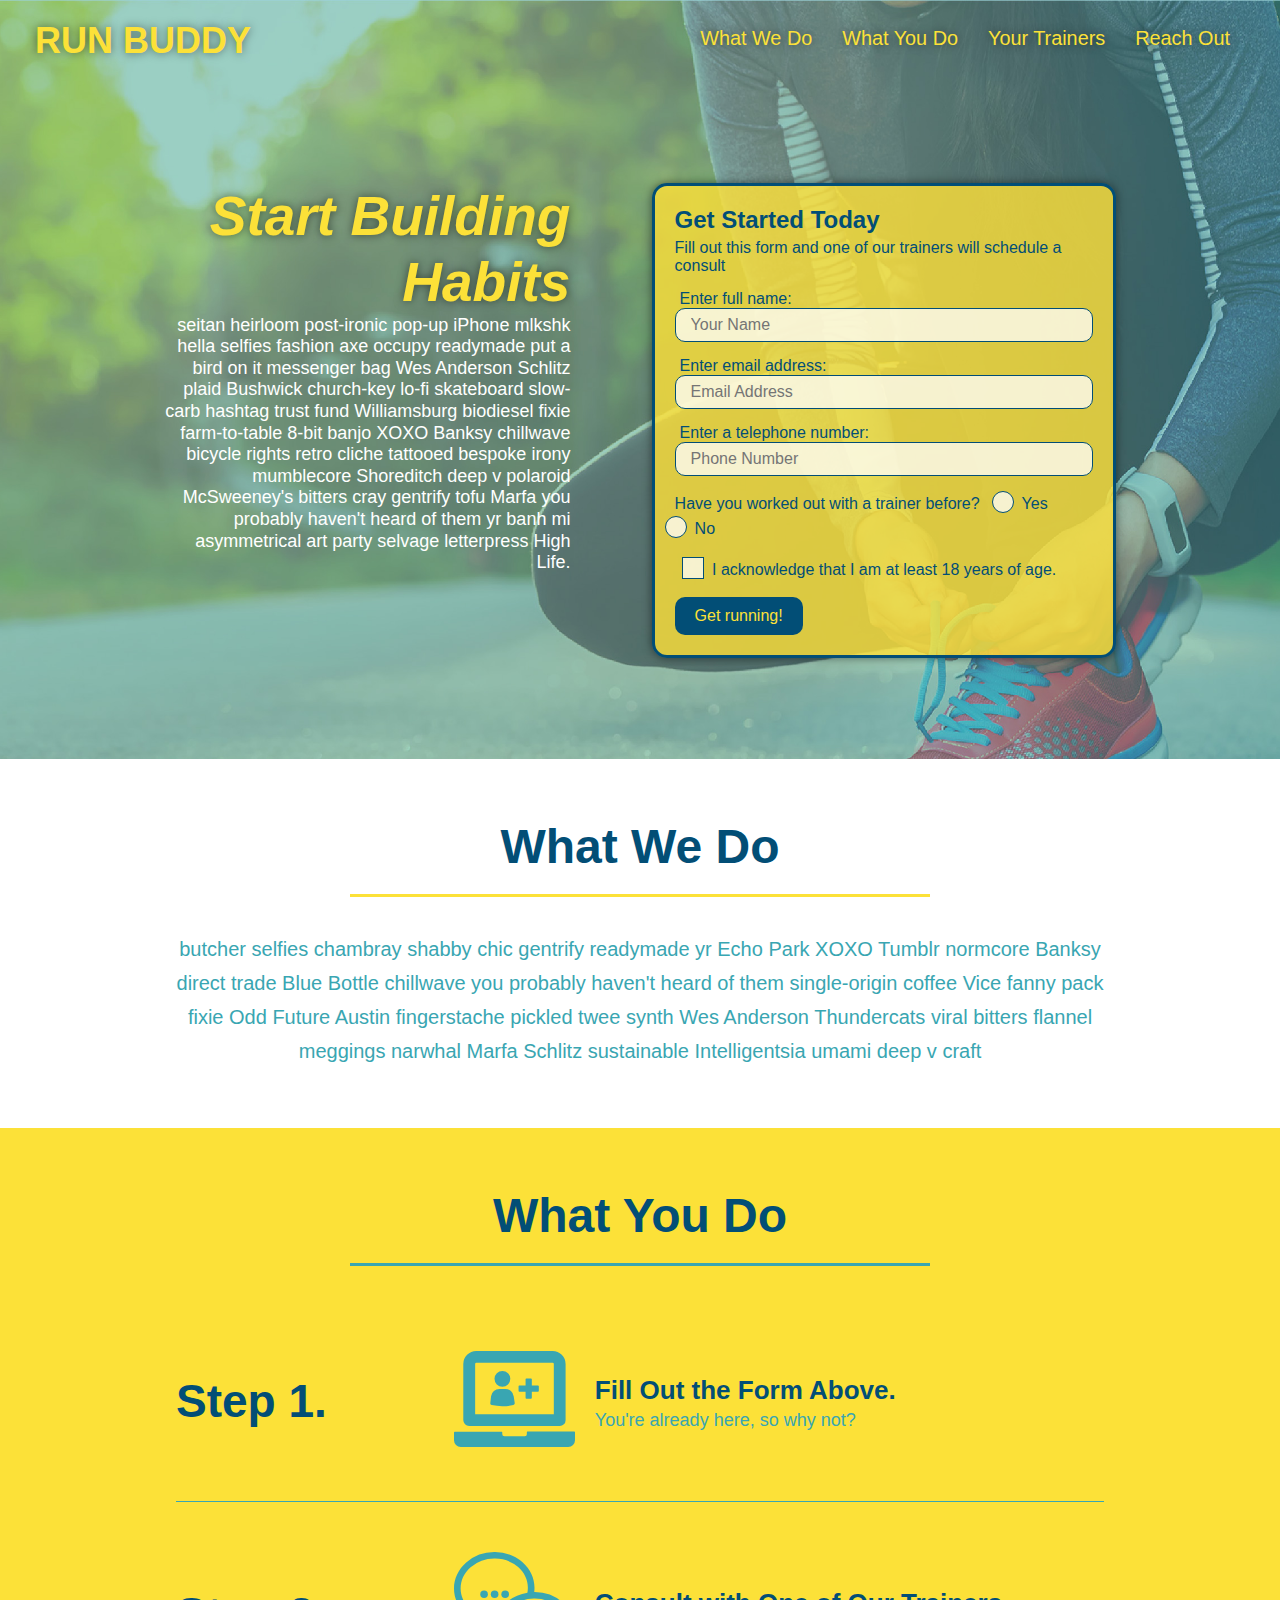
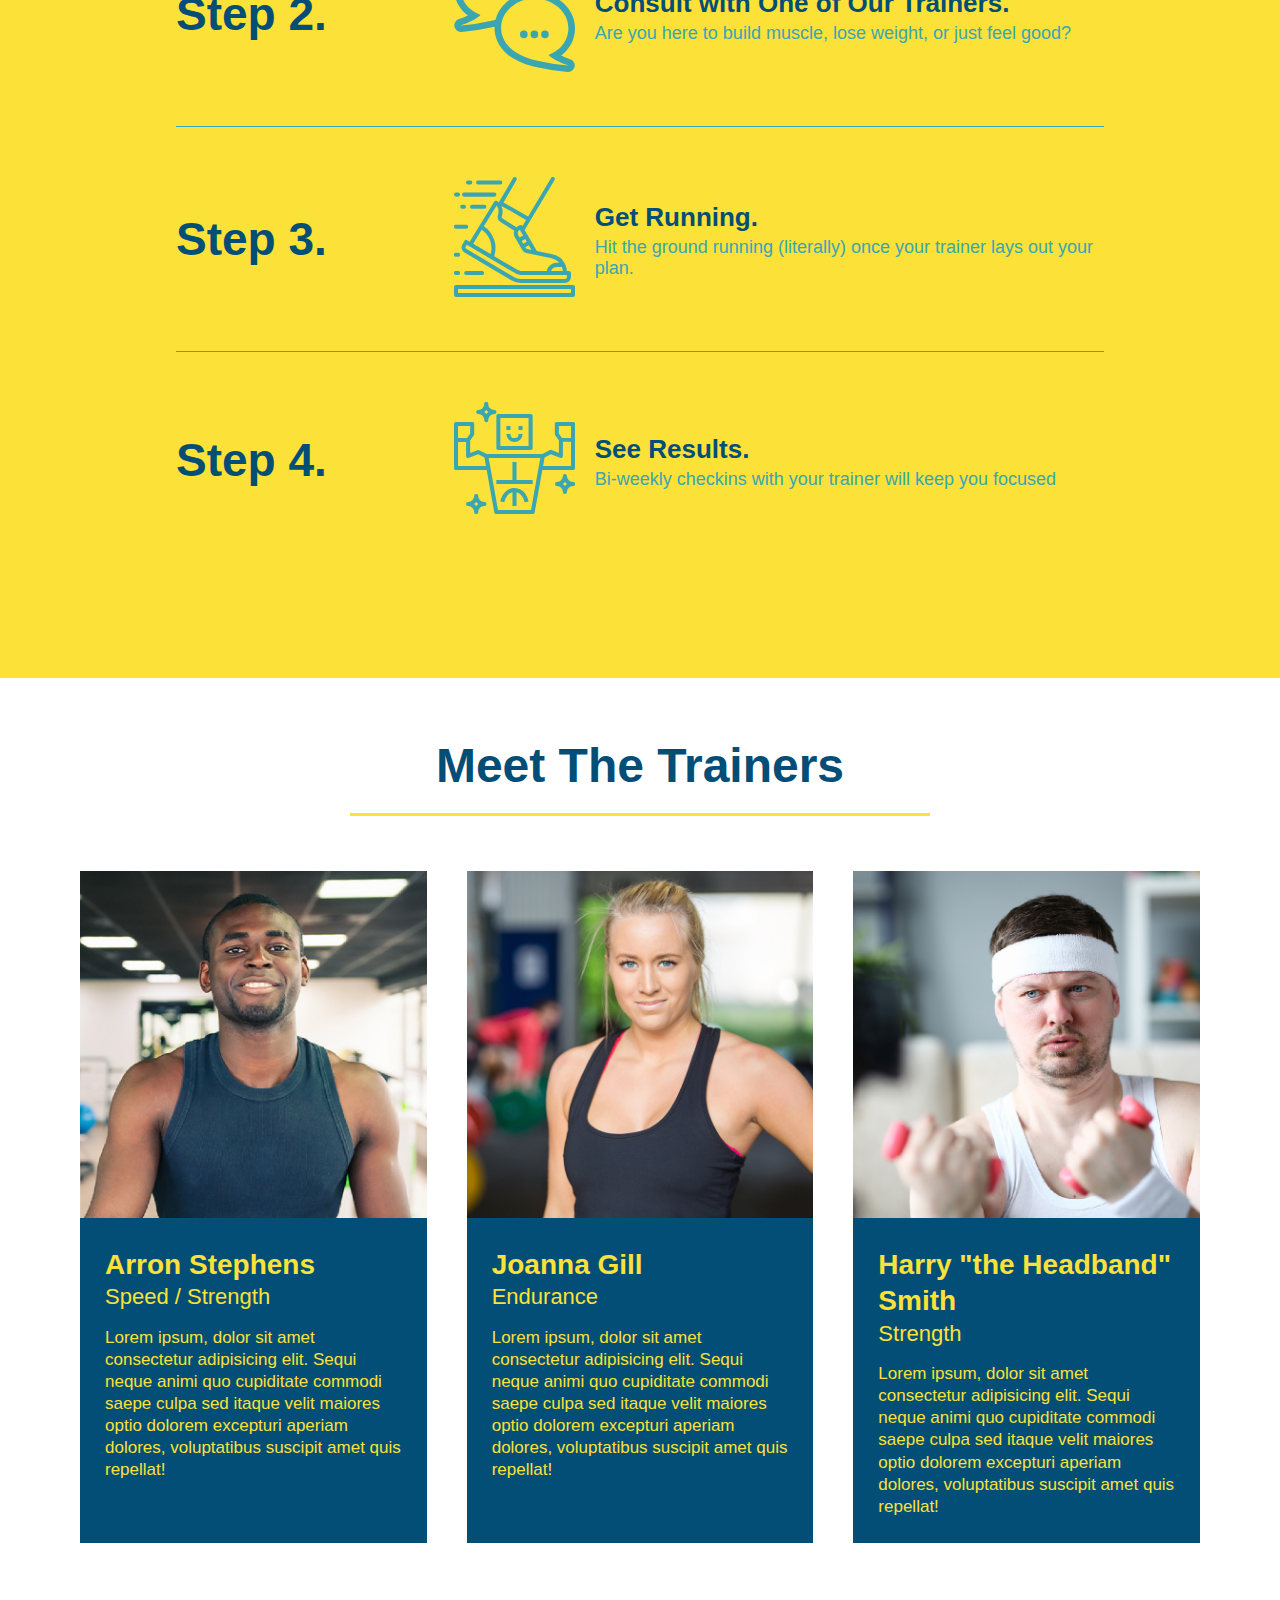
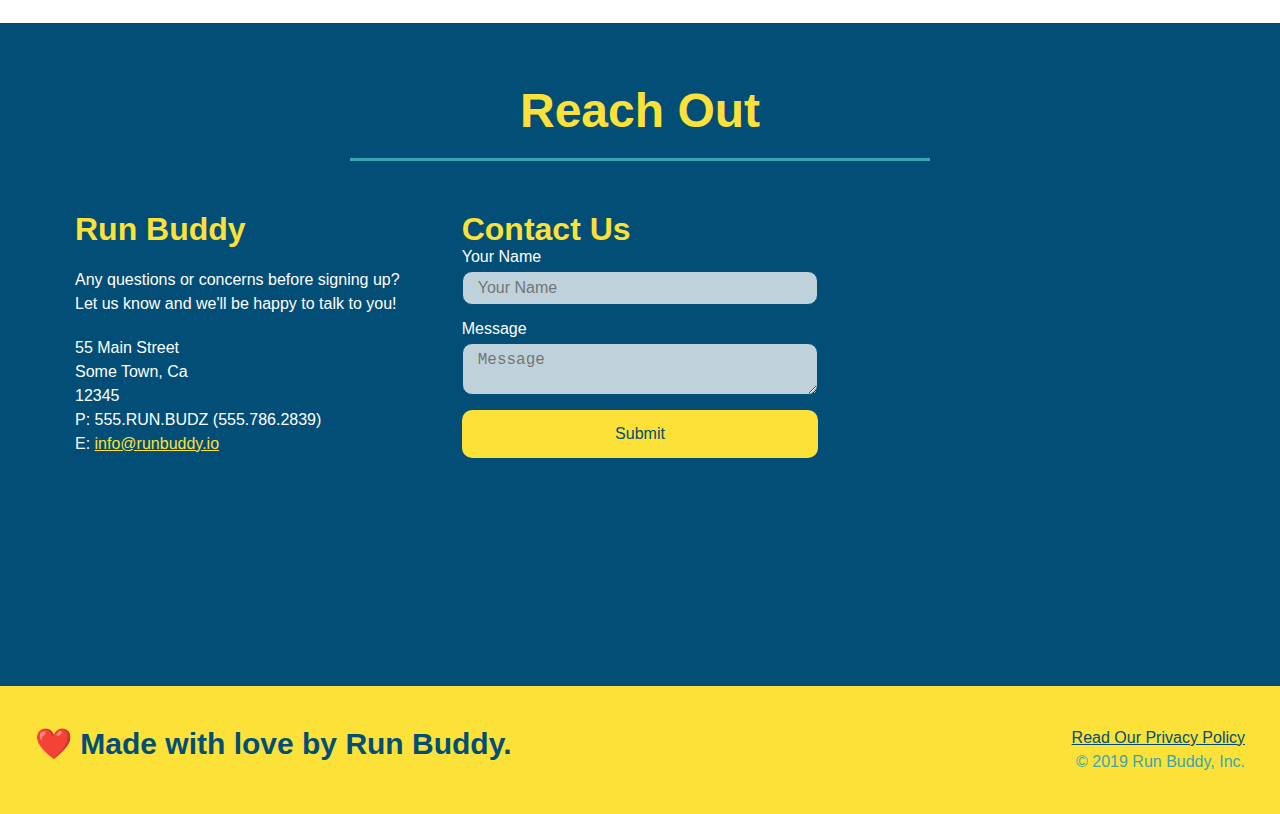
<file: index.html>
<!DOCTYPE html>
<html lang="en">

<head>
  <meta charset="UTF-8" />
  <meta name="viewport" content="width=device-width, initial-scale=1.0" />
  <link rel="stylesheet" href="./assets/css/style.css" />
  <title>Run Buddy</title>
</head>

<body>
  <!-- navigation -->
  <header>
    <h1>
      <a href="/">
        RUN BUDDY
      </a>
    </h1>
    <nav>
      <!-- Unordered list element -->
      <ul>
        <!-- List item element-->
        <li>
          <!-- Anchor element -->
          <a href="#what-we-do">What We Do</a>
        </li>
        <li>
          <a href="#what-you-do">What You Do</a>
        </li>
        <li>
          <a href="#your-trainers">Your Trainers</a>
        </li>
        <li>
          <a href="#reach-out">Reach Out</a>
        </li>
      </ul>
    </nav>
  </header>

  <!-- hero/jumbotron -->
  <section class="hero">
    <div class="hero-cta">
      <h2>Start Building Habits</h2>
        <p>
          seitan heirloom post-ironic pop-up iPhone mlkshk hella selfies fashion axe occupy readymade put a bird on it messenger bag Wes Anderson Schlitz plaid Bushwick church-key lo-fi skateboard slow-carb hashtag trust fund Williamsburg biodiesel fixie farm-to-table 8-bit banjo XOXO Banksy chillwave bicycle rights retro cliche tattooed bespoke irony mumblecore Shoreditch deep v polaroid McSweeney's bitters cray gentrify tofu Marfa you probably haven't heard of them yr banh mi asymmetrical art party selvage letterpress High Life.
        </p>
    </div>
    <div class="hero-form">
      <h3>Get Started Today</h3>
      <p>Fill out this form and one of our trainers will schedule a consult</p>
      <form>
        <label for="name">Enter full name:</label>
        <input type="text" placeholder="Your Name" name="name" id="name" class="form-input" />
        <label for="email">Enter email address:</label>
        <input type="text" placeholder="Email Address" name="email" id="email" class="form-input" />
        <label for="phone">Enter a telephone number:</label>
        <input type="text" placeholder="Phone Number" name="phone" id="phone" class="form-input" />
        <p>
          Have you worked out with a trainer before?
          <span class="radio-wrapper">
            <input type="radio" name="trainer-confirm" id="trainer-yes" />
            <label for="trainer-yes">Yes</label>
          </span>
          <span class="radio-wrapper">
            <input type="radio" name="trainer-confirm" id="trainer-no" />
            <label for="trainer-no">No</label>
          </span>
        </p>
        <p>
          <span class="checkbox-wrapper">
            <input type="checkbox" name="age-confirm" id="checkbox" />
            <label for="checkbox">I acknowledge that I am at least 18 years of age.</label>
          </span>
        </p>
        <button type="submit">
          Get running!
        </button>
      </form>
    </div>
  </section>

  <!-- "what we do" section -->
  <section id="what-we-do" class="intro">
    <div class="flex-row">
      <h2 class="section-title primary-border">
        What We Do
      </h2>
    </div> 
    <div class="flex-row">
      <p>
        butcher selfies chambray shabby chic gentrify readymade yr Echo Park XOXO Tumblr normcore Banksy direct trade Blue
        Bottle chillwave you probably haven't heard of them single-origin coffee Vice fanny pack fixie Odd Future Austin
        fingerstache pickled twee synth Wes Anderson Thundercats viral bitters flannel meggings narwhal Marfa Schlitz
        sustainable Intelligentsia umami deep v craft
      </p>
    </div>
  </section>

  <!-- "what you do" section -->
  <section id="what-you-do" class="steps">
    <div class="flex-row">
      <h2 class="section-title secondary-border">
        What You Do
      </h2>
    </div>
    <div class="step">
      <h3>Step 1.</h3>
      <div class="step-info">
        <div class="step-img">
          <img src="./assets/images/01-04-svgs/step-1.svg" alt="" />
        </div>
        <div class="step-text">
          <h4>Fill Out the Form Above.</h4>
          <p>You're already here, so why not?</p>
        </div>
      </div>
    </div>

    <div class="step">
      <h3>Step 2.</h3>
      <div class="step-info">
        <div class="step-img">
          <img src="./assets/images/01-04-svgs/step-2.svg" alt="" />
        </div>
        <div class="step-text">
          <h4>Consult with One of Our Trainers.</h4>
          <p>Are you here to build muscle, lose weight, or just feel good?</p>
        </div>
      </div>
    </div>

    <div class="step">
      <h3>Step 3.</h3>
      <div class="step-info">
        <div class="step-img">
          <img src="./assets/images/01-04-svgs/step-3.svg" alt="" />
        </div>
        <div class="step-text">
          <h4>Get Running.</h4>
          <p>Hit the ground running (literally) once your trainer lays out your plan.</p>
        </div>
      </div>
    </div>

    <div class="step">
      <h3>Step 4.</h3>
      <div class="step-info">
        <div class="step-img">
          <img src="./assets/images/01-04-svgs/step-4.svg" alt="" />
        </div>
        <div class="step-text">
          <h4>See Results.</h4>
          <p>Bi-weekly checkins with your trainer will keep you focused</p>
        </div>
      </div>
    </div>

  </section>

  <!-- "meet the trainers" section -->
  <section id="your-trainers">
    <div class="flex-row">
      <h2 class="section-title primary-border">
        Meet The Trainers
      </h2>
    </div>  
    <div class="trainers">
      <article class="trainer">
        <img src="./assets/images/trainer-1.jpg" alt="Arron Stephens in his workout clothes, ready to pump iron" />
        <div class="trainer-bio">
          <h3 class="trainer-name">Arron Stephens</h3>
          <h4 class="trainer-role">Speed / Strength</h4>
          <p>
            Lorem ipsum, dolor sit amet consectetur adipisicing elit. Sequi neque animi quo cupiditate commodi saepe culpa
            sed
            itaque velit maiores optio dolorem excepturi aperiam dolores, voluptatibus suscipit amet quis repellat!
          </p>
        </div>
      </article>

      <!-- second trainer bio -->
      <article class="trainer">
        <img src="./assets/images/trainer-2.jpg" 
          alt="Joanna Gill cooling off after a workout" />
        <div class="trainer-bio">
          <h3 class="trainer-name">Joanna Gill</h3>
          <h4 class="trainer-role">Endurance</h4>
          <p>
            Lorem ipsum, dolor sit amet consectetur adipisicing elit. Sequi neque animi quo cupiditate commodi saepe culpa
            sed
            itaque velit maiores optio dolorem excepturi aperiam dolores, voluptatibus suscipit amet quis repellat!
          </p>
        </div>
        
      </article>

      <!-- third trainer bio -->
      <article class="trainer">
        <img src="./assets/images/trainer-3.jpg"
          alt="Harry Smith wearing a headband and lifting comically small pink weights" />
        <div class="trainer-bio">
          <h3 class="trainer-name">Harry "the Headband" Smith</h3>
          <h4 class="trainer-role">Strength</h4>
          <p>
            Lorem ipsum, dolor sit amet consectetur adipisicing elit. Sequi neque animi quo cupiditate commodi saepe culpa
            sed
            itaque velit maiores optio dolorem excepturi aperiam dolores, voluptatibus suscipit amet quis repellat!
          </p>
        </div>
      </article>
    </div>
  </section>

  <!-- "reach out" section -->
  <section id="reach-out" class="contact">
    <div class="flex-row">
      <h2 class="section-title secondary-border">
        Reach Out
      </h2>
    </div>
    <div class="contact-info">
      <div>
        <h3>Run Buddy</h3>
        <p>
          Any questions or concerns before signing up?
          <br />
          Let us know and we'll be happy to talk to you!
        </p>
        <address>
          55 Main Street <br />
          Some Town, Ca <br />
          12345<br />
          P: 555.RUN.BUDZ (555.786.2839)<br />
          E: <a href="mailto:info@runbuddy.io">info@runbuddy.io</a>
        </address>
      </div>
      <div class="contact-form">
        <h3>Contact Us</h3>
        <form>
          <label for="contact-name">Your Name</label>
          <input type="text" id="contact-name" placeholder="Your Name" />
  
          <label for="contact message">Message</label>
          <textarea id="contact-message" placeholder="Message"></textarea>
  
          <button type="submit">Submit</button>
        </form>
      </div>

      <iframe 
        src="https://www.google.com/maps/embed?pb=!1m18!1m12!1m3!1d3147.1079747227936!2d-120.42364418397035!3d37.92790791110593!2m3!1f0!2f0!3f0!3m2!1i1024!2i768!4f13.1!3m3!1m2!1s0x8090c49129b6ac57%3A0xb56c7eb95a2cd8bd!2sMain%20St%2C%20California%2095327!5e0!3m2!1sen!2sus!4v1616426329495!5m2!1sen!2sus"
        style="border:0;" 
        allowfullscreen=""
        loading="lazy">
      </iframe>
    </div>
  </section>

  <!-- footer -->
  <footer>
    <h2>❤️ Made with love by Run Buddy.</h2>
    <div>
      <a href="./privacy-policy.html">Read Our Privacy Policy</a><br />
      &copy; 2019 Run Buddy, Inc.
    </div>
  </footer>
</body>

</html>
</file>
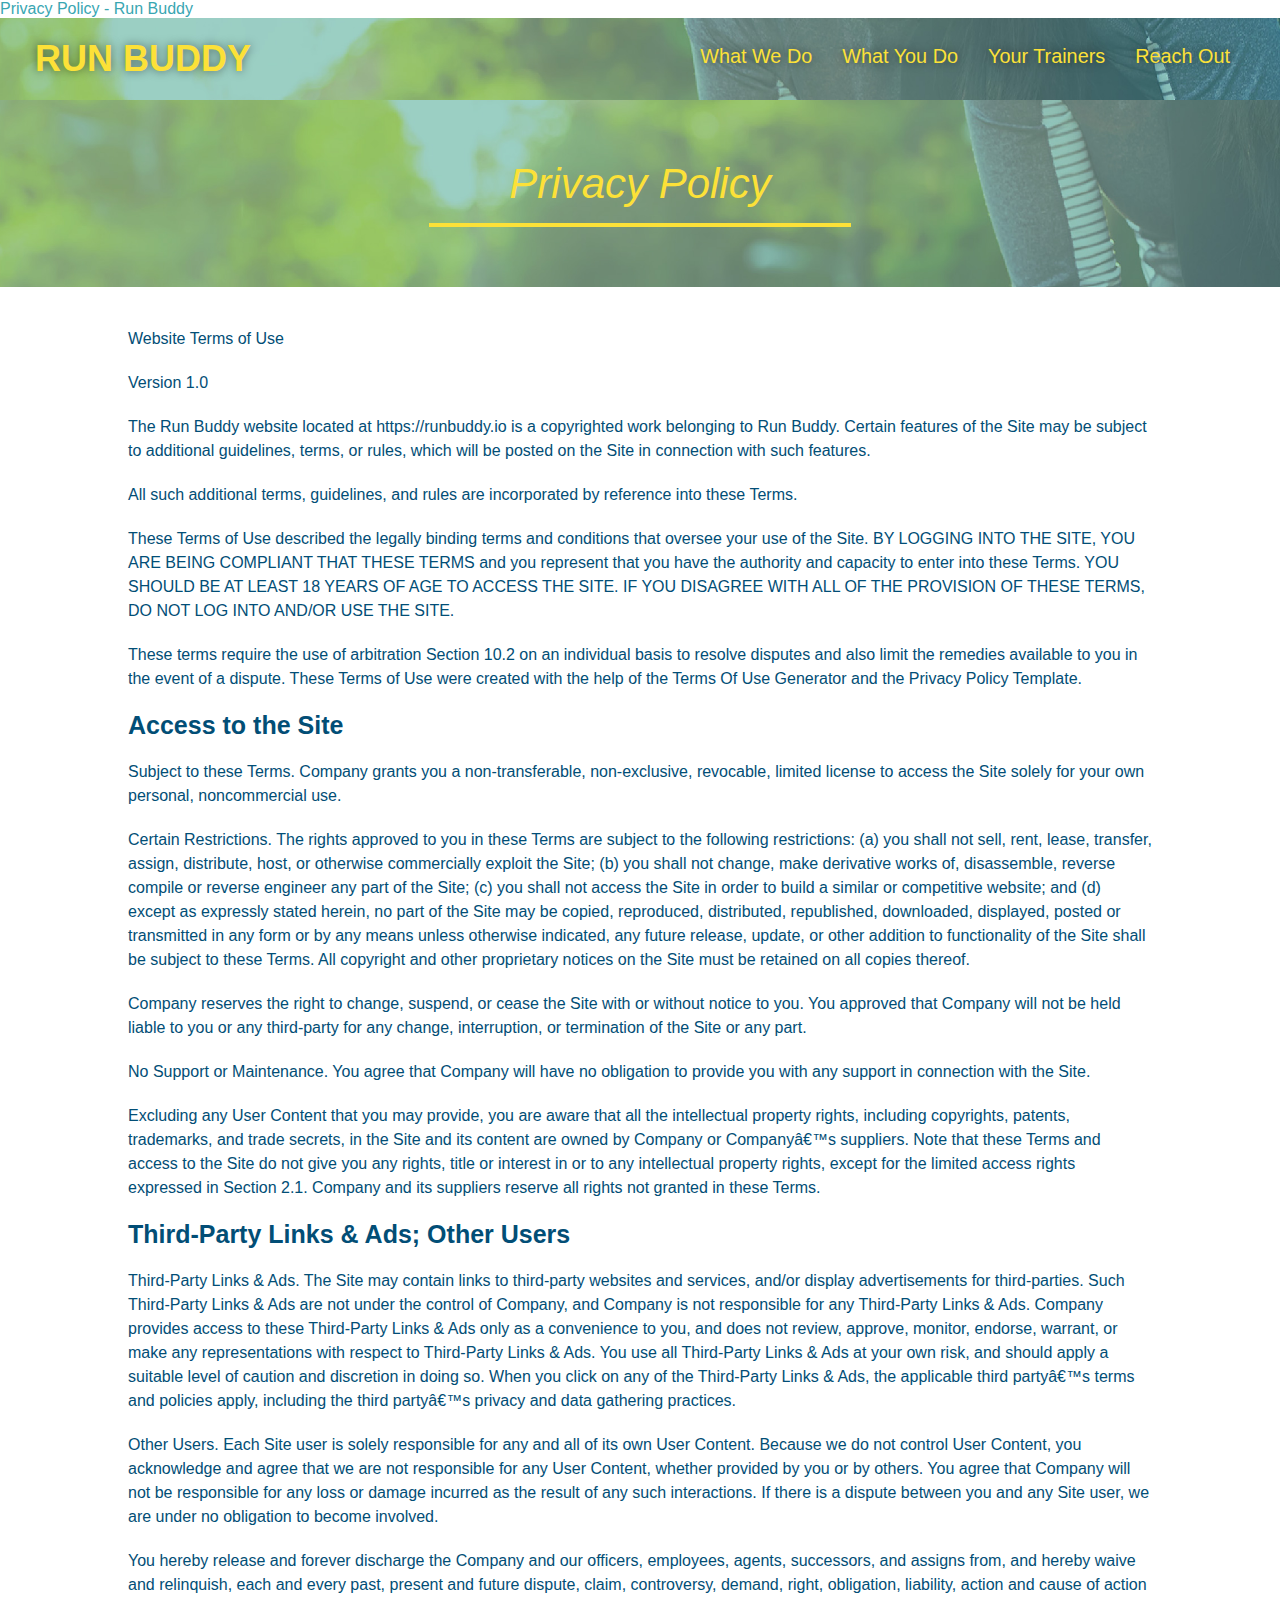
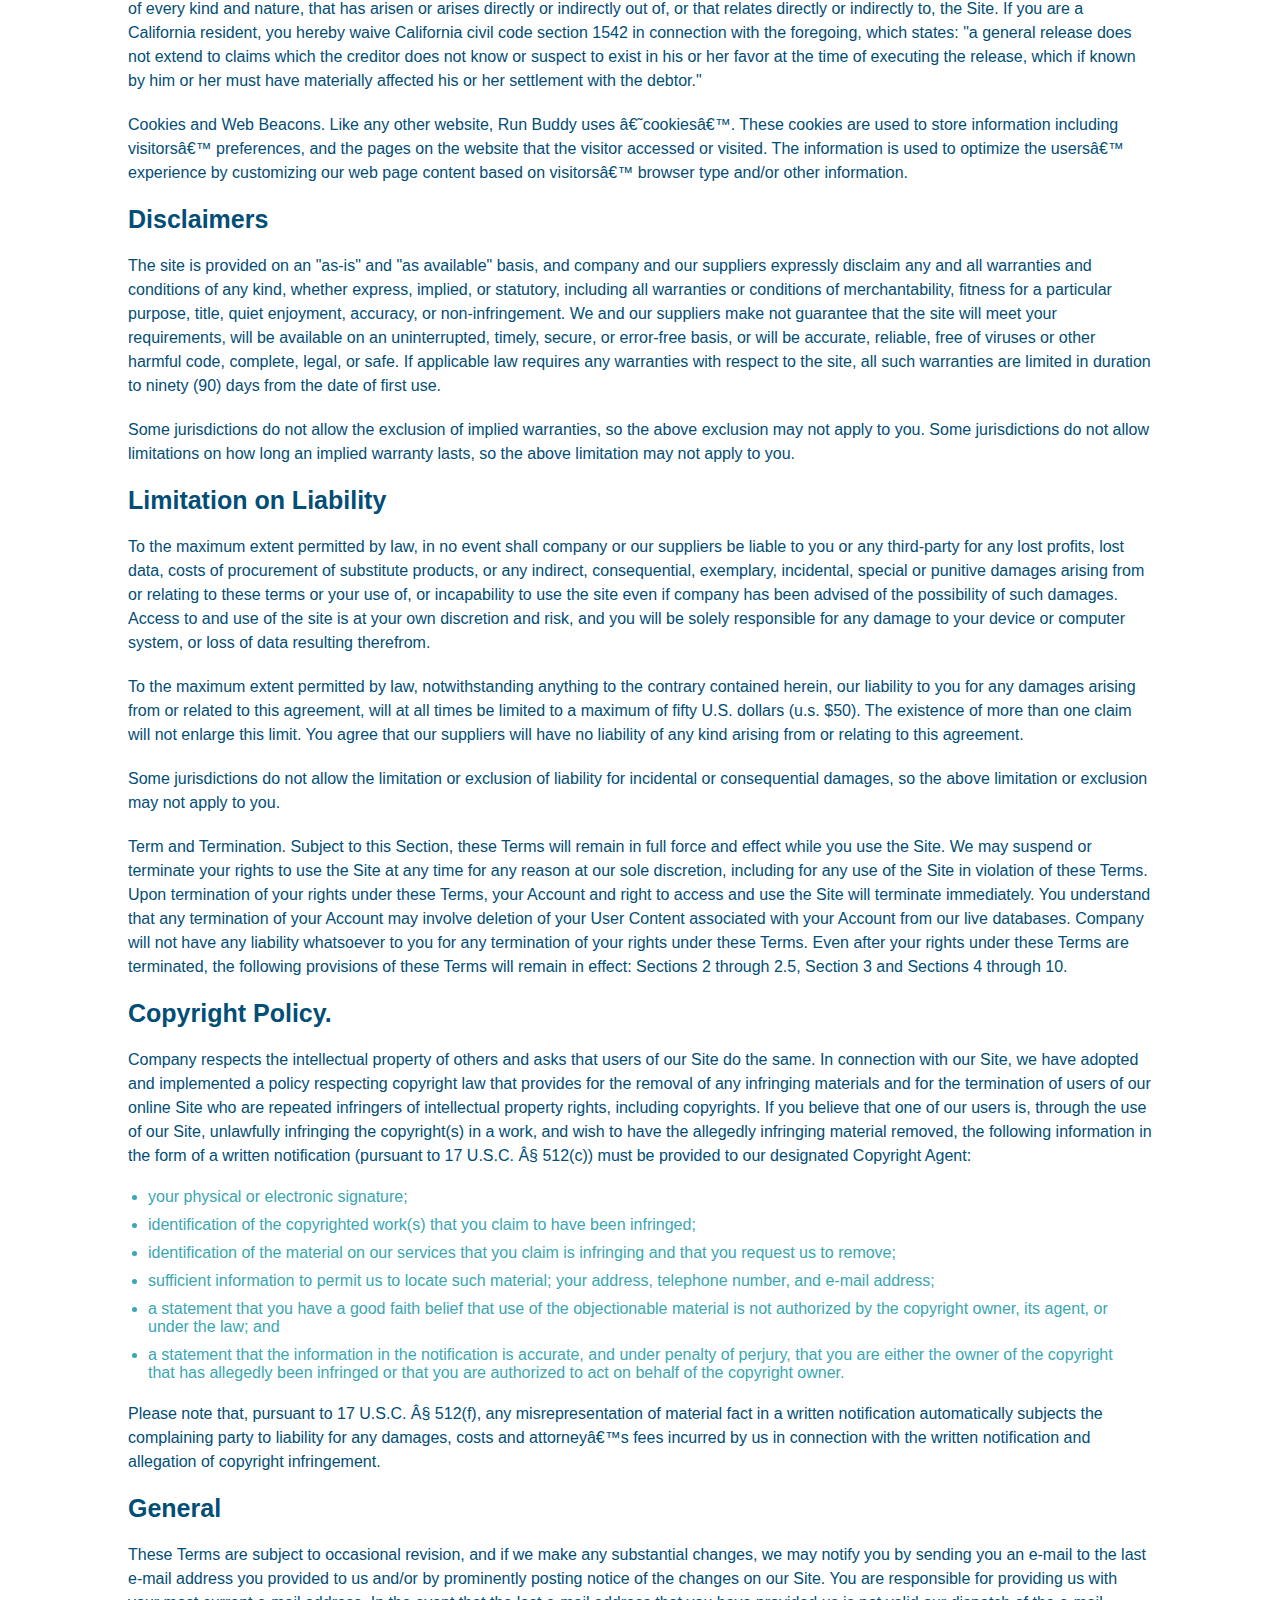
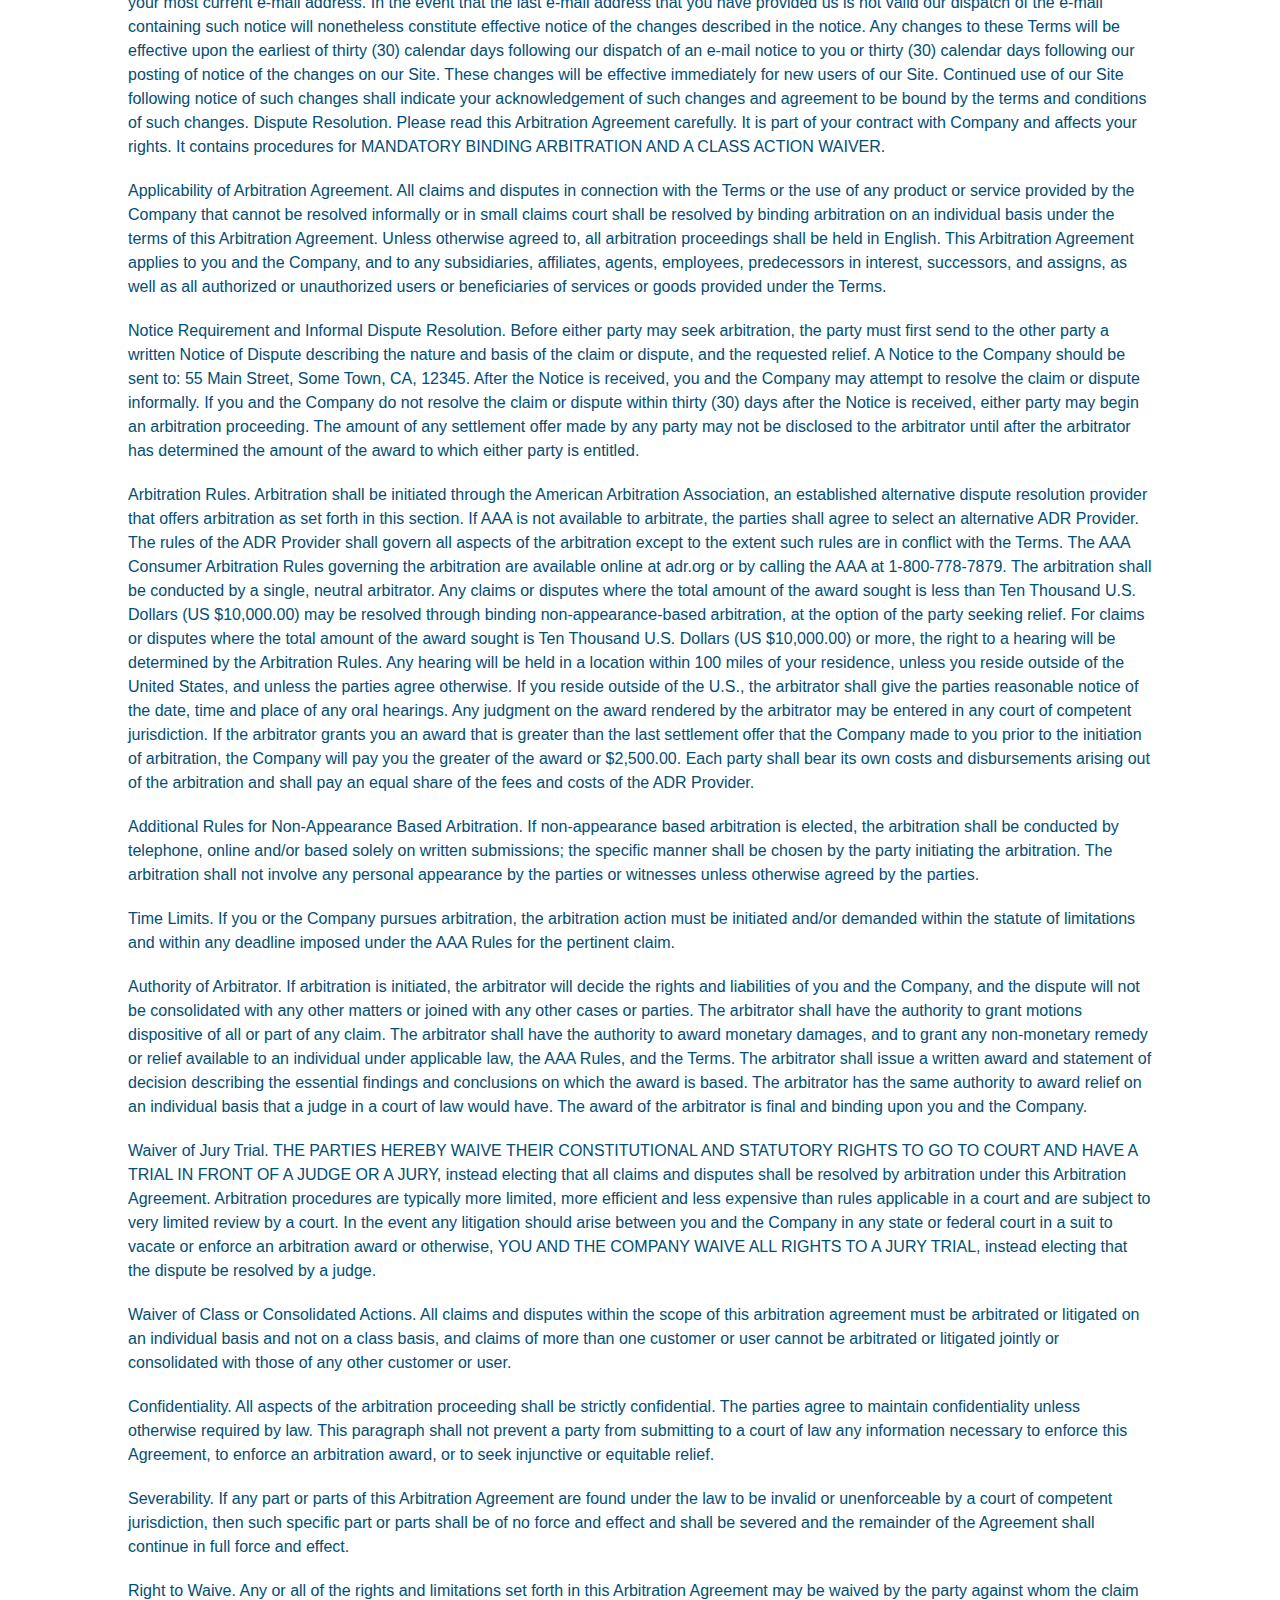
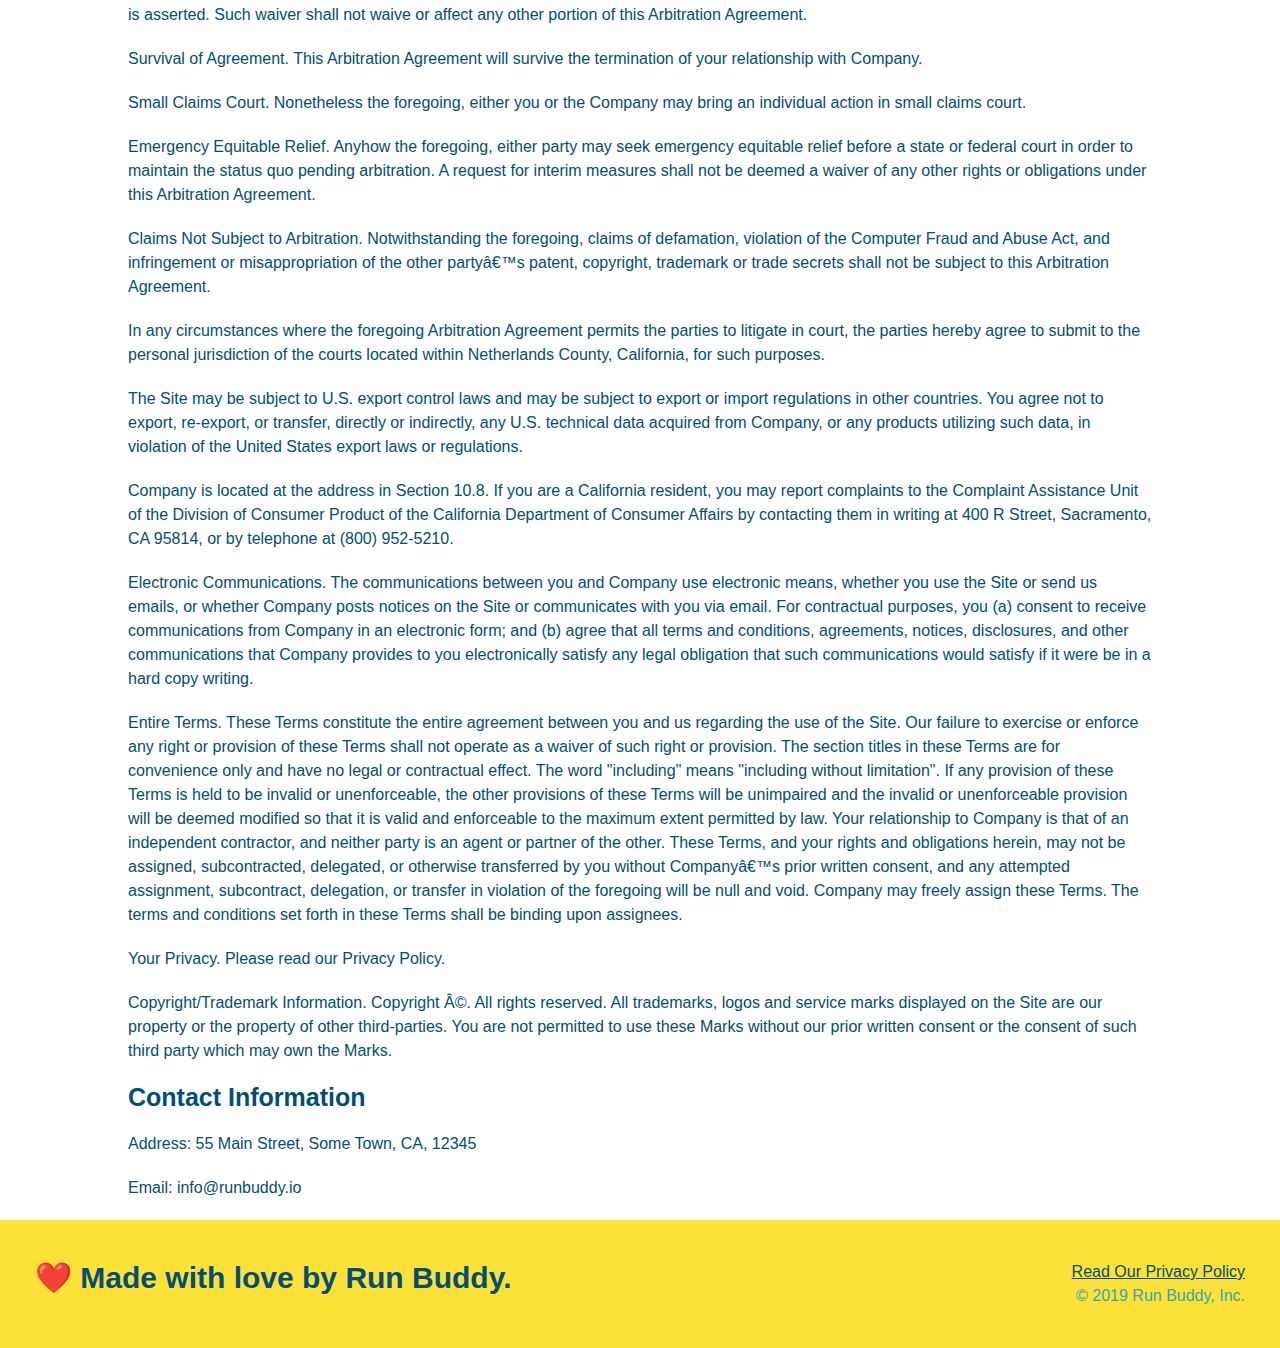
<file: privacy-policy.html>
<!DOCTYPE html>
<html lang="en">

<head>
  <meta charset="UTF-8" />
  <meta name="viewport" content="width=device-width, initial-scale=1.0"
  <title>Privacy Policy - Run Buddy</title>
  <link rel="stylesheet" href="./assets/css/style.css" />
  <link rel="stylesheet" href="./assets/css/secondary-styles.css" />

</head>

<body>
  <header>
    <h1>
      <a href="/">
        RUN BUDDY
      </a>
    </h1>
    <nav>
      <!-- Unordered list element -->
      <ul>
        <!-- List item element-->
        <li>
          <!-- Anchor element -->
          <a href="./index.html#what-we-do">What We Do</a>
        </li>
        <li>
          <a href="./index.html#what-you-do">What You Do</a>
        </li>
        <li>
          <a href="./index.html#your-trainers">Your Trainers</a>
        </li>
        <li>
          <a href="./index.html#reach-out">Reach Out</a>
        </li>
      </ul>
    </nav>
  </header>

  <section class="hero">
    <h2 class="page-title">
      Privacy Policy
    </h2>
  </section>

  <article class="secondary-content">

    <p>
      Website Terms of Use
    </p>

    <p>
      Version 1.0
    </p>

    <p>
      The Run Buddy website located at https://runbuddy.io is a copyrighted work belonging to Run Buddy. Certain
      features of the Site may be subject to additional guidelines, terms, or rules, which will be posted on the Site
      in connection with such features.
    </p>

    <p>
      All such additional terms, guidelines, and rules are incorporated by reference into these Terms.
    </p>

    <p>
      These Terms of Use described the legally binding terms and conditions that oversee your use of the Site. BY
      LOGGING INTO THE SITE, YOU ARE BEING COMPLIANT THAT THESE TERMS and you represent that you have the authority
      and capacity to enter into these Terms. YOU SHOULD BE AT LEAST 18 YEARS OF AGE TO ACCESS THE SITE. IF YOU
      DISAGREE WITH ALL OF THE PROVISION OF THESE TERMS, DO NOT LOG INTO AND/OR USE THE SITE.
    </p>

    <p>
      These terms require the use of arbitration Section 10.2 on an individual basis to resolve disputes and also
      limit the remedies available to you in the event of a dispute. These Terms of Use were created with the help of
      the Terms Of Use Generator and the Privacy Policy Template.
    </p>

    <h3>
      Access to the Site
    </h3>

    <p>
      Subject to these Terms. Company grants you a non-transferable, non-exclusive, revocable, limited license to
      access the Site solely for your own personal, noncommercial use.
    </p>

    <p>
      Certain Restrictions. The rights approved to you in these Terms are subject to the following restrictions: (a)
      you shall not sell, rent, lease, transfer, assign, distribute, host, or otherwise commercially exploit the Site;
      (b) you shall not change, make derivative works of, disassemble, reverse compile or reverse engineer any part of
      the Site; (c) you shall not access the Site in order to build a similar or competitive website; and (d) except
      as expressly stated herein, no part of the Site may be copied, reproduced, distributed, republished, downloaded,
      displayed, posted or transmitted in any form or by any means unless otherwise indicated, any future release,
      update, or other addition to functionality of the Site shall be subject to these Terms. All copyright and other
      proprietary notices on the Site must be retained on all copies thereof.
    </p>

    <p>
      Company reserves the right to change, suspend, or cease the Site with or without notice to you. You approved
      that Company will not be held liable to you or any third-party for any change, interruption, or termination of
      the Site or any part.
    </p>

    <p>
      No Support or Maintenance. You agree that Company will have no obligation to provide you with any support in
      connection with the Site.
    </p>

    <p>
      Excluding any User Content that you may provide, you are aware that all the intellectual property rights,
      including copyrights, patents, trademarks, and trade secrets, in the Site and its content are owned by Company
      or Companyâ€™s suppliers. Note that these Terms and access to the Site do not give you any rights, title or
      interest in or to any intellectual property rights, except for the limited access rights expressed in Section
      2.1. Company and its suppliers reserve all rights not granted in these Terms.
    </p>

    <h3>
      Third-Party Links & Ads; Other Users
    </h3>

    <p>
      Third-Party Links & Ads. The Site may contain links to third-party websites and services, and/or display
      advertisements for third-parties. Such Third-Party Links & Ads are not under the control of Company, and Company
      is not responsible for any Third-Party Links & Ads. Company provides access to these Third-Party Links & Ads
      only as a convenience to you, and does not review, approve, monitor, endorse, warrant, or make any
      representations with respect to Third-Party Links & Ads. You use all Third-Party Links & Ads at your own risk,
      and should apply a suitable level of caution and discretion in doing so. When you click on any of the
      Third-Party Links & Ads, the applicable third partyâ€™s terms and policies apply, including the third partyâ€™s
      privacy and data gathering practices.
    </p>

    <p>
      Other Users. Each Site user is solely responsible for any and all of its own User Content. Because we do not
      control User Content, you acknowledge and agree that we are not responsible for any User Content, whether
      provided by you or by others. You agree that Company will not be responsible for any loss or damage incurred as
      the result of any such interactions. If there is a dispute between you and any Site user, we are under no
      obligation to become involved.
    </p>

    <p>
      You hereby release and forever discharge the Company and our officers, employees, agents, successors, and
      assigns from, and hereby waive and relinquish, each and every past, present and future dispute, claim,
      controversy, demand, right, obligation, liability, action and cause of action of every kind and nature, that has
      arisen or arises directly or indirectly out of, or that relates directly or indirectly to, the Site. If you are
      a California resident, you hereby waive California civil code section 1542 in connection with the foregoing,
      which states: "a general release does not extend to claims which the creditor does not know or suspect to exist
      in his or her favor at the time of executing the release, which if known by him or her must have materially
      affected his or her settlement with the debtor."
    </p>

    <p>
      Cookies and Web Beacons. Like any other website, Run Buddy uses â€˜cookiesâ€™. These cookies are used to store
      information including visitorsâ€™ preferences, and the pages on the website that the visitor accessed or visited.
      The information is used to optimize the usersâ€™ experience by customizing our web page content based on
      visitorsâ€™
      browser type and/or other information.
    </p>

    <h3>
      Disclaimers
    </h3>

    <p>
      The site is provided on an "as-is" and "as available" basis, and company and our suppliers expressly disclaim
      any and all warranties and conditions of any kind, whether express, implied, or statutory, including all
      warranties or conditions of merchantability, fitness for a particular purpose, title, quiet enjoyment, accuracy,
      or non-infringement. We and our suppliers make not guarantee that the site will meet your requirements, will be
      available on an uninterrupted, timely, secure, or error-free basis, or will be accurate, reliable, free of
      viruses or other harmful code, complete, legal, or safe. If applicable law requires any warranties with respect
      to the site, all such warranties are limited in duration to ninety (90) days from the date of first use.
    </p>

    <p>
      Some jurisdictions do not allow the exclusion of implied warranties, so the above exclusion may not apply to
      you. Some jurisdictions do not allow limitations on how long an implied warranty lasts, so the above limitation
      may not apply to you.
    </p>

    <h3>
      Limitation on Liability
    </h3>

    <p>
      To the maximum extent permitted by law, in no event shall company or our suppliers be liable to you or any
      third-party for any lost profits, lost data, costs of procurement of substitute products, or any indirect,
      consequential, exemplary, incidental, special or punitive damages arising from or relating to these terms or
      your use of, or incapability to use the site even if company has been advised of the possibility of such
      damages. Access to and use of the site is at your own discretion and risk, and you will be solely responsible
      for any damage to your device or computer system, or loss of data resulting therefrom.
    </p>

    <p>
      To the maximum extent permitted by law, notwithstanding anything to the contrary contained herein, our liability
      to you for any damages arising from or related to this agreement, will at all times be limited to a maximum of
      fifty U.S. dollars (u.s. $50). The existence of more than one claim will not enlarge this limit. You agree that
      our suppliers will have no liability of any kind arising from or relating to this agreement.
    </p>

    <p>
      Some jurisdictions do not allow the limitation or exclusion of liability for incidental or consequential
      damages, so the above limitation or exclusion may not apply to you.
    </p>

    <p>
      Term and Termination. Subject to this Section, these Terms will remain in full force and effect while you use
      the Site. We may suspend or terminate your rights to use the Site at any time for any reason at our sole
      discretion, including for any use of the Site in violation of these Terms. Upon termination of your rights under
      these Terms, your Account and right to access and use the Site will terminate immediately. You understand that
      any termination of your Account may involve deletion of your User Content associated with your Account from our
      live databases. Company will not have any liability whatsoever to you for any termination of your rights under
      these Terms. Even after your rights under these Terms are terminated, the following provisions of these Terms
      will remain in effect: Sections 2 through 2.5, Section 3 and Sections 4 through 10.
    </p>

    <h3>
      Copyright Policy.
    </h3>

    <p>
      Company respects the intellectual property of others and asks that users of our Site do the same. In connection
      with our Site, we have adopted and implemented a policy respecting copyright law that provides for the removal
      of any infringing materials and for the termination of users of our online Site who are repeated infringers of
      intellectual property rights, including copyrights. If you believe that one of our users is, through the use of
      our Site, unlawfully infringing the copyright(s) in a work, and wish to have the allegedly infringing material
      removed, the following information in the form of a written notification (pursuant to 17 U.S.C. Â§ 512(c)) must
      be provided to our designated Copyright Agent:
    </p>

    <ul>
      <li>
        your physical or electronic signature;
      </li>
      <li>
        identification of the copyrighted work(s) that you claim to have been infringed;
      </li>
      <li>
        identification of the material on our services that you claim is infringing and that you request us to remove;
      </li>
      <li>
        sufficient information to permit us to locate such material; your address, telephone number, and e-mail
        address;
      </li>
      <li>
        a statement that you have a good faith belief that use of the objectionable material is not authorized by the
        copyright owner, its agent, or under the law; and
      </li>
      <li>
        a statement that the information in the notification is accurate, and under penalty of perjury, that you are
        either the owner of the copyright that has allegedly been infringed or that you are authorized to act on
        behalf of the copyright owner.
      </li>
    </ul>

    <p>
      Please note that, pursuant to 17 U.S.C. Â§ 512(f), any misrepresentation of material fact in a written
      notification automatically subjects the complaining party to liability for any damages, costs and attorneyâ€™s
      fees incurred by us in connection with the written notification and allegation of copyright infringement.
    </p>

    <h3>
      General
    </h3>

    <p>
      These Terms are subject to occasional revision, and if we make any substantial changes, we may notify you by
      sending you an e-mail to the last e-mail address you provided to us and/or by prominently posting notice of the
      changes on our Site. You are responsible for providing us with your most current e-mail address. In the event
      that the last e-mail address that you have provided us is not valid our dispatch of the e-mail containing such
      notice will nonetheless constitute effective notice of the changes described in the notice. Any changes to these
      Terms will be effective upon the earliest of thirty (30) calendar days following our dispatch of an e-mail
      notice to you or thirty (30) calendar days following our posting of notice of the changes on our Site. These
      changes will be effective immediately for new users of our Site. Continued use of our Site following notice of
      such changes shall indicate your acknowledgement of such changes and agreement to be bound by the terms and
      conditions of such changes. Dispute Resolution. Please read this Arbitration Agreement carefully. It is part of
      your contract with Company and affects your rights. It contains procedures for MANDATORY BINDING ARBITRATION AND
      A CLASS ACTION WAIVER.
    </p>

    <p>
      Applicability of Arbitration Agreement. All claims and disputes in connection with the Terms or the use of any
      product or service provided by the Company that cannot be resolved informally or in small claims court shall be
      resolved by binding arbitration on an individual basis under the terms of this Arbitration Agreement. Unless
      otherwise agreed to, all arbitration proceedings shall be held in English. This Arbitration Agreement applies to
      you and the Company, and to any subsidiaries, affiliates, agents, employees, predecessors in interest,
      successors, and assigns, as well as all authorized or unauthorized users or beneficiaries of services or goods
      provided under the Terms.
    </p>

    <p>
      Notice Requirement and Informal Dispute Resolution. Before either party may seek arbitration, the party must
      first send to the other party a written Notice of Dispute describing the nature and basis of the claim or
      dispute, and the requested relief. A Notice to the Company should be sent to: 55 Main Street, Some Town, CA,
      12345. After the Notice is received, you and the Company may attempt to resolve the claim or dispute informally.
      If you and the Company do not resolve the claim or dispute within thirty (30) days after the Notice is received,
      either party may begin an arbitration proceeding. The amount of any settlement offer made by any party may not
      be disclosed to the arbitrator until after the arbitrator has determined the amount of the award to which either
      party is entitled.
    </p>

    <p>
      Arbitration Rules. Arbitration shall be initiated through the American Arbitration Association, an established
      alternative dispute resolution provider that offers arbitration as set forth in this section. If AAA is not
      available to arbitrate, the parties shall agree to select an alternative ADR Provider. The rules of the ADR
      Provider shall govern all aspects of the arbitration except to the extent such rules are in conflict with the
      Terms. The AAA Consumer Arbitration Rules governing the arbitration are available online at adr.org or by
      calling the AAA at 1-800-778-7879. The arbitration shall be conducted by a single, neutral arbitrator. Any
      claims or disputes where the total amount of the award sought is less than Ten Thousand U.S. Dollars (US
      $10,000.00) may be resolved through binding non-appearance-based arbitration, at the option of the party seeking
      relief. For claims or disputes where the total amount of the award sought is Ten Thousand U.S. Dollars (US
      $10,000.00) or more, the right to a hearing will be determined by the Arbitration Rules. Any hearing will be
      held in a location within 100 miles of your residence, unless you reside outside of the United States, and
      unless the parties agree otherwise. If you reside outside of the U.S., the arbitrator shall give the parties
      reasonable notice of the date, time and place of any oral hearings. Any judgment on the award rendered by the
      arbitrator may be entered in any court of competent jurisdiction. If the arbitrator grants you an award that is
      greater than the last settlement offer that the Company made to you prior to the initiation of arbitration, the
      Company will pay you the greater of the award or $2,500.00. Each party shall bear its own costs and
      disbursements arising out of the arbitration and shall pay an equal share of the fees and costs of the ADR
      Provider.
    </p>

    <p>
      Additional Rules for Non-Appearance Based Arbitration. If non-appearance based arbitration is elected, the
      arbitration shall be conducted by telephone, online and/or based solely on written submissions; the specific
      manner shall be chosen by the party initiating the arbitration. The arbitration shall not involve any personal
      appearance by the parties or witnesses unless otherwise agreed by the parties.
    </p>

    <p>
      Time Limits. If you or the Company pursues arbitration, the arbitration action must be initiated and/or demanded
      within the statute of limitations and within any deadline imposed under the AAA Rules for the pertinent claim.
    </p>

    <p>
      Authority of Arbitrator. If arbitration is initiated, the arbitrator will decide the rights and liabilities of
      you and the Company, and the dispute will not be consolidated with any other matters or joined with any other
      cases or parties. The arbitrator shall have the authority to grant motions dispositive of all or part of any
      claim. The arbitrator shall have the authority to award monetary damages, and to grant any non-monetary remedy
      or relief available to an individual under applicable law, the AAA Rules, and the Terms. The arbitrator shall
      issue a written award and statement of decision describing the essential findings and conclusions on which the
      award is based. The arbitrator has the same authority to award relief on an individual basis that a judge in a
      court of law would have. The award of the arbitrator is final and binding upon you and the Company.
    </p>

    <p>
      Waiver of Jury Trial. THE PARTIES HEREBY WAIVE THEIR CONSTITUTIONAL AND STATUTORY RIGHTS TO GO TO COURT AND HAVE
      A TRIAL IN FRONT OF A JUDGE OR A JURY, instead electing that all claims and disputes shall be resolved by
      arbitration under this Arbitration Agreement. Arbitration procedures are typically more limited, more efficient
      and less expensive than rules applicable in a court and are subject to very limited review by a court. In the
      event any litigation should arise between you and the Company in any state or federal court in a suit to vacate
      or enforce an arbitration award or otherwise, YOU AND THE COMPANY WAIVE ALL RIGHTS TO A JURY TRIAL, instead
      electing that the dispute be resolved by a judge.
    </p>

    <p>
      Waiver of Class or Consolidated Actions. All claims and disputes within the scope of this arbitration agreement
      must be arbitrated or litigated on an individual basis and not on a class basis, and claims of more than one
      customer or user cannot be arbitrated or litigated jointly or consolidated with those of any other customer or
      user.
    </p>

    <p>
      Confidentiality. All aspects of the arbitration proceeding shall be strictly confidential. The parties agree to
      maintain confidentiality unless otherwise required by law. This paragraph shall not prevent a party from
      submitting to a court of law any information necessary to enforce this Agreement, to enforce an arbitration
      award, or to seek injunctive or equitable relief.
    </p>

    <p>
      Severability. If any part or parts of this Arbitration Agreement are found under the law to be invalid or
      unenforceable by a court of competent jurisdiction, then such specific part or parts shall be of no force and
      effect and shall be severed and the remainder of the Agreement shall continue in full force and effect.
    </p>

    <p>
      Right to Waive. Any or all of the rights and limitations set forth in this Arbitration Agreement may be waived
      by the party against whom the claim is asserted. Such waiver shall not waive or affect any other portion of this
      Arbitration Agreement.
    </p>

    <p>
      Survival of Agreement. This Arbitration Agreement will survive the termination of your relationship with
      Company.
    </p>

    <p>
      Small Claims Court. Nonetheless the foregoing, either you or the Company may bring an individual action in small
      claims court.
    </p>

    <p>
      Emergency Equitable Relief. Anyhow the foregoing, either party may seek emergency equitable relief before a
      state or federal court in order to maintain the status quo pending arbitration. A request for interim measures
      shall not be deemed a waiver of any other rights or obligations under this Arbitration Agreement.
    </p>

    <p>
      Claims Not Subject to Arbitration. Notwithstanding the foregoing, claims of defamation, violation of the
      Computer Fraud and Abuse Act, and infringement or misappropriation of the other partyâ€™s patent, copyright,
      trademark or trade secrets shall not be subject to this Arbitration Agreement.
    </p>

    <p>
      In any circumstances where the foregoing Arbitration Agreement permits the parties to litigate in court, the
      parties hereby agree to submit to the personal jurisdiction of the courts located within Netherlands County,
      California, for such purposes.
    </p>

    <p>
      The Site may be subject to U.S. export control laws and may be subject to export or import regulations in other
      countries. You agree not to export, re-export, or transfer, directly or indirectly, any U.S. technical data
      acquired from Company, or any products utilizing such data, in violation of the United States export laws or
      regulations.
    </p>

    <p>
      Company is located at the address in Section 10.8. If you are a California resident, you may report complaints
      to the Complaint Assistance Unit of the Division of Consumer Product of the California Department of Consumer
      Affairs by contacting them in writing at 400 R Street, Sacramento, CA 95814, or by telephone at (800) 952-5210.
    </p>

    <p>
      Electronic Communications. The communications between you and Company use electronic means, whether you use the
      Site or send us emails, or whether Company posts notices on the Site or communicates with you via email. For
      contractual purposes, you (a) consent to receive communications from Company in an electronic form; and (b)
      agree that all terms and conditions, agreements, notices, disclosures, and other communications that Company
      provides to you electronically satisfy any legal obligation that such communications would satisfy if it were be
      in a hard copy writing.
    </p>

    <p>
      Entire Terms. These Terms constitute the entire agreement between you and us regarding the use of the Site. Our
      failure to exercise or enforce any right or provision of these Terms shall not operate as a waiver of such right
      or provision. The section titles in these Terms are for convenience only and have no legal or contractual
      effect. The word "including" means "including without limitation". If any provision of these Terms is held to be
      invalid or unenforceable, the other provisions of these Terms will be unimpaired and the invalid or
      unenforceable provision will be deemed modified so that it is valid and enforceable to the maximum extent
      permitted by law. Your relationship to Company is that of an independent contractor, and neither party is an
      agent or partner of the other. These Terms, and your rights and obligations herein, may not be assigned,
      subcontracted, delegated, or otherwise transferred by you without Companyâ€™s prior written consent, and any
      attempted assignment, subcontract, delegation, or transfer in violation of the foregoing will be null and void.
      Company may freely assign these Terms. The terms and conditions set forth in these Terms shall be binding upon
      assignees.
    </p>

    <p>
      Your Privacy. Please read our Privacy Policy.
    </p>

    <p>
      Copyright/Trademark Information. Copyright Â©. All rights reserved. All trademarks, logos and service marks
      displayed on the Site are our property or the property of other third-parties. You are not permitted to use
      these Marks without our prior written consent or the consent of such third party which may own the Marks.
    </p>

    <h3>
      Contact Information
    </h3>

    <p>
      Address: 55 Main Street, Some Town, CA, 12345
    </p>

    <p>
      Email: info@runbuddy.io
    </p>

  </article>


  <!-- footer -->
  <footer>
    <h2>❤️ Made with love by Run Buddy.</h2>
    <div>
      <a href="#">Read Our Privacy Policy</a><br />
      &copy; 2019 Run Buddy, Inc.
    </div>
  </footer>
</body>

</html>
</file>
<file: assets/css/style.css>
:root {
  --primary-color: #fce138;
  --secondary-color: #024e76;
  --tertiary-color: #39a6b2; 
}

* {
  box-sizing: border-box;
  margin: 0;
  padding: 0;
}

body {
  color: var(--tertiary-color);
  font-family: Helvetica, Arial, sans-serif;
}


/* HEADER / NAV BAR STYLES START */

header {
  padding: 20px 35px;
  background-color: var(--tertiary-color);
  display: flex;
  justify-content: space-between;
  flex-wrap: wrap;
  position: sticky;
  position: -webkit-sticky;
  top: 0;
  background-image: url("../images/hero-bg.jpg");
  background-size: cover;
  background-attachment: fixed;
  background-position: 80%;
  z-index: 9999;
}

header h1 {
  font-weight: bold;
  margin: 0;
  font-size: 36px;
  color: var(--primary-color);
  text-shadow: 0 0 10px rgba(0, 0, 0, 0.5);
}

header a {
  text-decoration: none;
  color: var(--primary-color);
}

header nav {
  margin: 7px 0;
}

header nav ul {
  display: flex;
  flex-wrap: wrap;
  justify-content: space-between;
  align-items: center;
  list-style: none;
}

header nav ul li a {
  padding: 10px 15px;
  font-weight: lighter;
  font-size: 1.55vw;
  text-shadow: 0 0 10px rgba(0, 0, 0, 0.5);
}

header nav ul li a:hover {
  background: var(--primary-color);
  color: var(--secondary-color);
  border-radius: 15px;
  text-shadow: none;
}

/* HEADER / NAVBAR STYLES END */



/* FOOTER STYLES START */
footer {
  background: var(--primary-color);
  padding: 40px 35px;
  display: flex;
  justify-content: space-between;
  flex-wrap: wrap;
  width: 100%;
}

footer h2 {
  color: var(--secondary-color);
  font-size: 30px;
  margin: 0;
}

footer div {
  line-height: 1.5;
  text-align: right;
}

footer a {
  color: var(--secondary-color);
}
/* END FOOTER STYLES */

/* STYLE ALL SECTION TAGS */
section {
  padding: 60px;
}

/* HERO STYLES START */
.hero {
  background-image: url('../images/hero-bg.jpg');
  background-size: cover;
  display: flex;
  justify-content: center;
  flex-wrap: wrap;
  align-items: flex-start;
  background-attachment: fixed;
  background-position: 80%;
}

.hero-cta {
  width: 35%;
  text-align: right;
  margin: 3.5%;
  color: #fff;
  font-size: 18px;
  line-height: 1.2;
}

.hero-cta h2 {
  font-style: italic;
  font-size: 55px;
  color: var(--primary-color);
  text-shadow: 0 0 10px rgba(0, 0, 0, 0.5);
}

.hero-form {
  border: 3px solid var(--secondary-color);
  background-color: rgba(255, 225, 56, 0.8);
  padding: 20px;
  color: var(--secondary-color);
  width: 40%;
  margin: 3.5%;
  border-radius: 15px;
  box-shadow: 0 0 10px rgba(0, 0, 0, 0.5);
}

.hero-form button:hover {
  background-color: var(--tertiary-color);  
}

.hero-form h3 {
  font-size: 24px;
  margin: 0;
}
.hero-form p {
  margin: 5px 0 15px 0;
}

.form-input {
  border: 1px solid var(--secondary-color);
  display: block;
  padding: 7px 15px;
  font-size: 16px;
  color: var(--secondary-color);
  width: 100%;
  margin-bottom: 15px; 
  border-radius: 10px;
  background-color: rgba(255,255,255, 0.75);
}

.form-input:focus {
  background-color: rgba(255,255,255, 1);
  outline: none;
}

.hero-form label {
  margin: 0 5px;
}

.hero-form button {
  color: var(--primary-color);
  background-color: var(--secondary-color);
  border: none;
  padding: 10px 20px;
  font-size: 16px;
  border-radius: 10px;
} 

.checkbox-wrapper input, .radio-wrapper input {
  opacity: 0;
}

.checkbox-wrapper label, .radio-wrapper label {
  position: relative;
  left: 10px;
  margin: 10px;
  line-height: 1.6;
}

.checkbox-wrapper label::before, .radio-wrapper label::before {
  content: "";
  height: 20px;
  width: 20px;
  background: rgba(255,255,255, 0.75);
  border: 1px solid var(--secondary-color);
  position: absolute;
  top: -4px;
  left: -30px;
}

.radio-wrapper label::before {
  border-radius: 50%;
}

.radio-wrapper label::after {
  content: "";
  width: 20px;
  height: 20px;
  border-radius: 50%;
  background: var(--secondary-color);
  position: absolute;
  left: -29px;
  top: -3px;
  background-image: radial-gradient(circle, var(--tertiary-color), var(--secondary-color));
}

.checkbox-wrapper label::after {
  content: "";
  height: 6px;
  width: 14px;
  border-left: 2px solid var(--secondary-color);
  border-bottom: 2px solid var(--secondary-color);
  position: absolute;
  left: -26px;
  top: 1px;
  transform: rotate(-58deg);
}

.checkbox-wrapper input+label::after, .radio-wrapper input+label::after {
  content: none;
}

.checkbox-wrapper input:checked+label::after, .radio-wrapper input:checked+label::after {
  content: "";
}
/* HERO STYLES END */


/* SECTION TITLE STYLES START */
.section-title {
  font-size: 48px;
  border-bottom: 3px solid;
  color: var(--secondary-color);
  padding-bottom: 20px;
  text-align: center;
  margin: 0 auto 35px auto;
  width: 50%;
}

.primary-border {
  border-color: var(--primary-color);
}

.secondary-border {
  border-color: var(--tertiary-color);
}
/* SECTION TITLE STYLES END */

/* WHAT WE DO STYLES */

.intro p {
  line-height: 1.7;
  color: var(--tertiary-color);
  width: 80%;
  margin: 0 auto;
  font-size: 20px;
  text-align: center;
}
/* WHAT YOU DO STYLES END */


/* WHAT YOU DO STYLES START */
.steps { 
  background: var(--primary-color);
}

.step {
  margin: 50px auto;
  padding-bottom: 50px;
  width: 80%;
  border-bottom: 1px solid var(--tertiary-color);
  display: flex;
  flex-wrap: wrap;
  align-items: center;
  justify-content: space-between;
}

.step:last-child {
  border-bottom: none;
}

.step h3 {
  color: var(--secondary-color);
  font-size: 46px;
  flex: 1 30%;
}

.step-info {
  flex: 2 70%;
  display: flex;
  flex-wrap: wrap;
  align-items: center;
}

.step-img {
  flex: 1 12%;
  margin-right: 20px;
}

.step-img img {
  max-width: 100%;
}

.step-text {
  flex: 12;
}

.step-text p {
  color: var(--tertiary-color);
  font-size: 18px;
}

.step-text h4 {
  font-size: 26px;
  line-height: 1.5;
  color: var(--secondary-color);
}
/* WHAT YOU DO STYLES END */

/* MEET THE TRAINERS START */
.trainers {
  width: 100%;
  margin: 0 auto;
  display: flex;
  flex-wrap: wrap;
  justify-content: space-around;
}

.trainer {
  margin: 20px;
  flex: 1;
  background: var(--secondary-color);
  color: var(--primary-color);
}

.trainer img {
  width: 100%;
}

.trainer-bio {
  padding: 25px;
  line-height: 1.3;
}

.trainer-bio h3 {
  font-size: 28px;
}

.trainer-bio h4 {
  font-weight: lighter;
  font-size: 22px;
  margin-bottom: 15px;
}

.trainer-bio p {
  font-size: 17px;
}
/* TRAINER STYLES END */

/* REACH OUT STYLES START */
.contact {
  background: var(--secondary-color);
}

.contact h2 {
  color: var(--primary-color);
}

.contact-info {
  display: flex;
  justify-content: space-between;
  flex-wrap: wrap;
}

.contact-info > * {
  flex: 1;
  margin: 15px;
}

.contact-info iframe {
  height: 400px;
}

.contact-info div {
  color: white;
}

.contact-info h3 {
  color: var(--primary-color);
  font-size: 32px;
}

.contact-info p, .contact-info address {
  margin: 20px 0;
  line-height: 1.5;
  font-size: 16px;
  font-style: normal;
}

.contact-form input, .contact-form textarea {
  border: 1px solid var(--secondary-color);
  display: block;
  padding: 7px 15px;
  font-size: 16px;
  color: var(--secondary-color);
  width: 100%;
  margin-bottom: 15px;
  margin-top: 5px;
  border-radius: 10px;
  background-color: rgba(255,255,255, 0.75);
}

.contact-form input:focus, .contact-form textarea:focus {
  background-color: rgba(255,255,255, 1);
  outline: none;
}

.contact-form button {
  width: 100%;
  border: none;
  background: var(--primary-color);
  color: var(--secondary-color);
  text-align: center;
  padding: 15px 0;
  font-size: 16px;
  border-radius: 10px;
}

.contact-form button:hover {
  color: var(--primary-color);
  background: var(--tertiary-color);
}

.contact-info a {
  color: var(--primary-color);
}
/* REACH OUT STYLES END */

/* UTILITIES */
.text-left {
  text-align: left;
}

.text-right {
  text-align: right;
}

.flex-row {
  display: flex;
}

/* MEDIA QUERY FOR SMALLER DESKTOP SCREENS AND SMALLER */
@media screen and (max-width: 980px) {
  header {
    padding-bottom: 0;
    justify-content: center;
    position: relative;
  }

  header h1 {
    width: 100%;
    text-align: center;
  }

  header nav ul {
    margin-top: 20px;
    width: 100%;
    justify-content: center;
  }

  header nav ul li a {
    font-size: 20px;
  }

  footer h2, footer div {
    text-align: center;
    width: 100%;
  }

  .hero-cta, .hero-form {
    width: 100%;
  }
  
  .hero-cta {
    text-align: center;
  }

  .section-title {
    width: 80%;
  }
  
  .trainer {
    flex: 0 70%;
  }
  
  .contact-info iframe{
    flex: 1 100%;
  }
}

/* MEDIA QUERY FOR TABLETS AND SMALLER */
@media screen and (max-width: 768px) {
  section {
    padding: 30px 15px;
  }

  .step h3 {
    flex: 1 100%;
    text-align: center;
  }

  .step-info {
    flex: 2 100%;
    text-align: center;
    justify-content: center;
  }

  .step-img {
    flex: 0 32%;
    margin-right: 0;
    margin-top: 15px;
    margin-bottom: 15px;
  }

  .step-text {
    flex: 100%;  
  }

  .trainer-bio h3, .trainer-bio h4 {
    display: block;
  }
}

/* MEDIA QUERY FOR MOBILE PHONES AND SMALLER */
@media screen and (max-width: 575px) {
  .hero-form button {
    width: 100%;
  }

  .section-title {
    width: 95%;
  }

  .intro p {
    width: 100%;
  }

  .trainer {
    flex: 0 100%;
  }

  .contact-info {
    text-align: center;
  }

  .contact-info > * {
    flex: 0 100%;
  }

  .contact-form {
    order: 3;
  }
}
</file>
<file: assets/css/secondary-styles.css>
.hero {
    background-position: bottom;
    height: auto;
    text-align: center;
    margin-bottom: 40px;
  }
  
  .page-title {
    color: #fce138;
    display: inline-block;
    border-bottom: 4px solid #fce138;
    padding: 0 80px 15px 80px;
    font-weight: normal;
    font-size: 42px;
    font-style: italic;
  }
  
  .secondary-content {
    width: 80%;
    margin: 0 auto;
    color: #024e76;
  }
  
  .secondary-content h3 {
    font-size: 25px;
    margin: 20px 0;
  }
  
  .secondary-content p {
    font-size: 16px;
    line-height: 1.5;
    margin: 20px 0;
  }
  
  .secondary-content ul {
    margin: 15px 20px;
  }
  
  .secondary-content li {
    color: #39a6b2;
    margin: 10px 0;
  }
</file>
